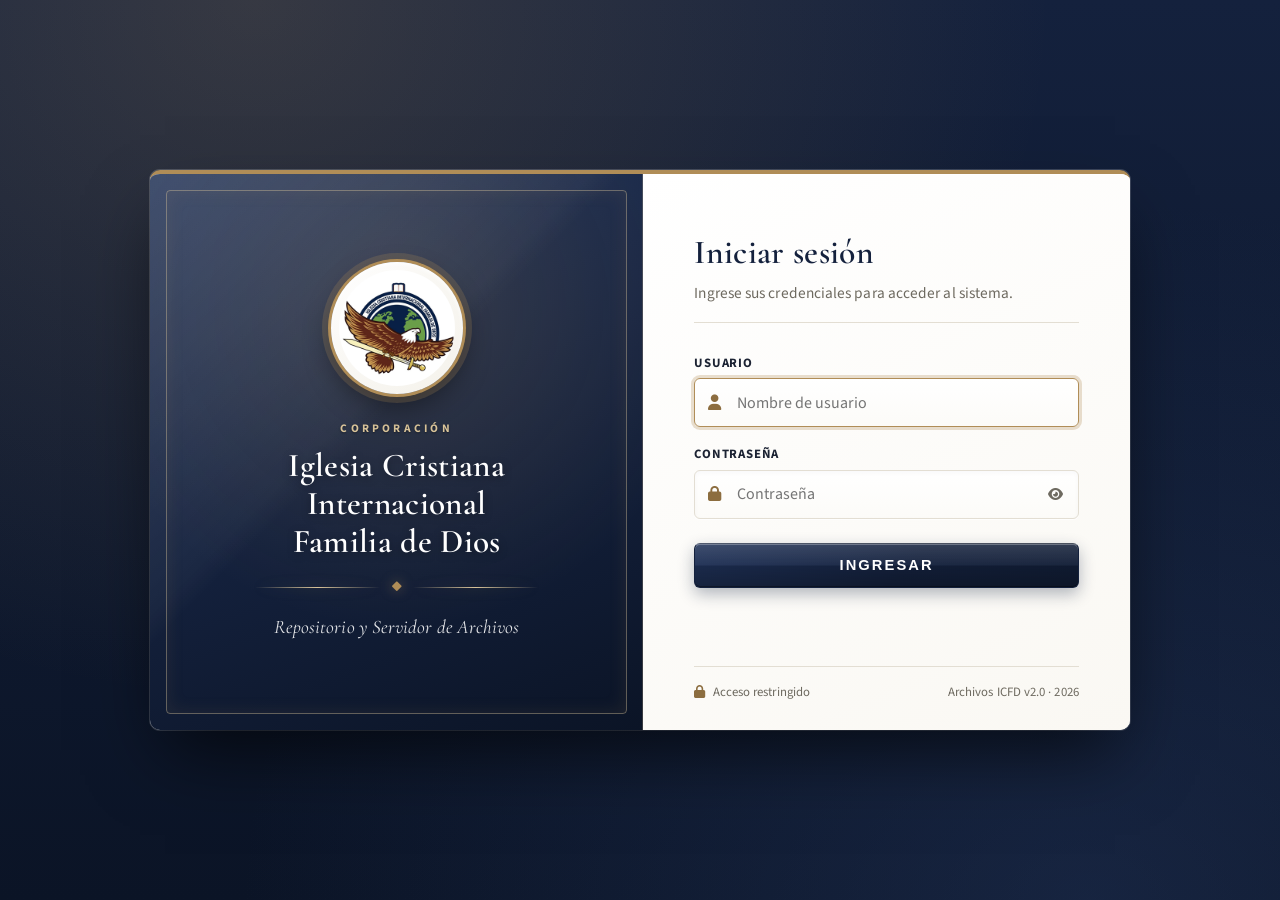
<file: templates/login.html>
<!DOCTYPE html>
<html lang="es">
<head>
  <meta charset="UTF-8" />
  <meta name="viewport" content="width=device-width, initial-scale=1.0" />
  <title>Iniciar Sesión · Archivos ICFD</title>
  <!-- Tipografías Institucionales ICFD -->
  <link rel="preconnect" href="https://fonts.googleapis.com" />
  <link rel="preconnect" href="https://fonts.gstatic.com" crossorigin />
  <link href="https://fonts.googleapis.com/css2?family=Cormorant+Garamond:ital,wght@0,500;0,600;0,700;1,600;1,700&family=Source+Sans+3:wght@400;500;600;700&display=swap" rel="stylesheet" />
  <!-- Font Awesome 6 -->
  <link rel="stylesheet" href="https://cdnjs.cloudflare.com/ajax/libs/font-awesome/6.5.1/css/all.min.css" />
  <link rel="stylesheet" href="/static/styles.css" />
</head>
<body class="login-body">
  <div class="login-wrapper">
    <div class="login-card-split">
      <!-- Panel Institucional ICFD -->
      <div class="hero-panel">
        <div class="hero-seal">
          <img src="/static/img/logo.png" alt="Logo ICFD" />
        </div>
        <div class="hero-eyebrow">Corporación</div>
        <h1 class="hero-title">Iglesia Cristiana Internacional<br />Familia de Dios</h1>
        <div class="hero-rule"><i class="fas fa-diamond"></i></div>
        <div class="hero-subtitle">Repositorio y Servidor de Archivos</div>
      </div>

      <!-- Panel de Formulario -->
      <div class="form-panel">
        <div>
          <h2 class="form-title">Iniciar sesión</h2>
          <p class="form-sub">Ingrese sus credenciales para acceder al sistema.</p>

          <form id="loginForm">
            <div id="loginError" class="alert-error hidden"></div>

            <div class="form-group">
              <label for="username" class="form-label">Usuario</label>
              <div class="input-group-custom">
                <i class="fas fa-user input-icon"></i>
                <input type="text" id="username" name="username" class="form-control-icfd" placeholder="Nombre de usuario" required autocomplete="username" autofocus />
              </div>
            </div>

            <div class="form-group" style="margin-bottom: 1.5rem;">
              <label for="password" class="form-label">Contraseña</label>
              <div class="input-group-custom">
                <i class="fas fa-lock input-icon"></i>
                <input type="password" id="password" name="password" class="form-control-icfd" placeholder="Contraseña" required autocomplete="current-password" />
                <button type="button" class="btn-toggle-password" id="togglePassword" title="Mostrar u ocultar contraseña">
                  <i class="fas fa-eye" id="togglePasswordIcon"></i>
                </button>
              </div>
            </div>

            <button type="submit" id="submitBtn" class="btn-login">Ingresar</button>
          </form>
        </div>

        <div class="login-footer">
          <span><i class="fas fa-lock"></i> Acceso restringido</span>
          <span>Archivos ICFD v2.0 · 2026</span>
        </div>
      </div>
    </div>
  </div>

  <script>
    const toggleBtn = document.getElementById('togglePassword');
    const passwordInput = document.getElementById('password');
    const icon = document.getElementById('togglePasswordIcon');
    if (toggleBtn && passwordInput && icon) {
      toggleBtn.addEventListener('click', () => {
        const isPassword = passwordInput.getAttribute('type') === 'password';
        passwordInput.setAttribute('type', isPassword ? 'text' : 'password');
        icon.classList.toggle('fa-eye', !isPassword);
        icon.classList.toggle('fa-eye-slash', isPassword);
      });
    }

    const form = document.getElementById('loginForm');
    const errorBox = document.getElementById('loginError');
    const submitBtn = document.getElementById('submitBtn');

    form.addEventListener('submit', async (e) => {
      e.preventDefault();
      errorBox.classList.add('hidden');
      submitBtn.disabled = true;

      const username = document.getElementById('username').value.trim();
      const password = document.getElementById('password').value;

      try {
        const res = await fetch('/api/login', {
          method: 'POST',
          headers: { 'Content-Type': 'application/json' },
          body: JSON.stringify({ username, password })
        });
        const data = await res.json();
        if (res.ok && data.ok) {
          window.location.href = '/';
        } else {
          errorBox.textContent = data.error || 'Error de autenticación';
          errorBox.classList.remove('hidden');
        }
      } catch (err) {
        errorBox.textContent = 'No se pudo conectar con el servidor.';
        errorBox.classList.remove('hidden');
      } finally {
        submitBtn.disabled = false;
      }
    });
  </script>
</body>
</html>
</file>
<file: static/styles.css>
/* =====================================================================
   ARCHIVOS ICFD — Tema institucional "Azul marino y dorado" (GLOSSY EDITION)
   Mantiene los colores exactos de ERP ICFD agregando acabado cristalino,
   reflejos especulares, degradados lustrosos y efecto glassmorphism.
   ===================================================================== */

:root {
  /* Paleta institucional ICFD (Intacta) */
  --icfd-navy-950: #0B1426;
  --icfd-navy-900: #111D35;
  --icfd-navy-800: #14213D;
  --icfd-navy-700: #1F3157;
  --icfd-navy-600: #2C4270;
  --icfd-navy-100: #E6EAF2;
  --icfd-gold:       #B08D57;
  --icfd-gold-dark:  #8C6D3F;
  --icfd-gold-light: #D9C49A;
  --icfd-gold-50:    #F6F0E4;
  --icfd-ivory:      #F7F5F0;
  --icfd-paper:      #FFFFFF;
  --icfd-line:       #E3DED3;
  --icfd-line-soft:  #EEEAE1;
  --icfd-ink:        #1C2333;
  --icfd-muted:      #6E6A60;

  /* Colores semánticos sobrios */
  --icfd-green:  #2F6B4F;
  --icfd-red:    #9B2C2C;
  --icfd-blue:   #3D5A80;
  --icfd-amber:  #A86F1D;

  --icfd-serif: 'Cormorant Garamond', 'Georgia', 'Times New Roman', serif;
  --icfd-sans:  'Source Sans 3', 'Segoe UI', -apple-system, BlinkMacSystemFont, Roboto, sans-serif;

  --icfd-radius: 10px;
  --icfd-radius-sm: 6px;

  /* Sombras y reflejos Glossy */
  --gloss-navy-gradient: linear-gradient(
    180deg,
    rgba(255, 255, 255, 0.14) 0%,
    rgba(255, 255, 255, 0.04) 48%,
    rgba(0, 0, 0, 0.12) 52%,
    rgba(0, 0, 0, 0.25) 100%
  ), linear-gradient(135deg, var(--icfd-navy-700) 0%, var(--icfd-navy-800) 55%, var(--icfd-navy-900) 100%);

  --gloss-gold-gradient: linear-gradient(
    180deg,
    rgba(255, 255, 255, 0.35) 0%,
    rgba(255, 255, 255, 0.08) 48%,
    rgba(0, 0, 0, 0.08) 52%,
    rgba(0, 0, 0, 0.18) 100%
  ), linear-gradient(135deg, var(--icfd-gold-light) 0%, var(--icfd-gold) 50%, var(--icfd-gold-dark) 100%);

  --gloss-card-surface: linear-gradient(
    145deg,
    rgba(255, 255, 255, 0.96) 0%,
    rgba(255, 255, 255, 0.86) 55%,
    rgba(247, 245, 240, 0.92) 100%
  );

  --gloss-inset-light: inset 0 1px 0 rgba(255, 255, 255, 0.75), inset 0 -1px 0 rgba(17, 29, 53, 0.05);
  --gloss-inset-navy: inset 0 1px 0 rgba(255, 255, 255, 0.28), inset 0 -1px 0 rgba(0, 0, 0, 0.35);
  --icfd-shadow: 0 4px 14px rgba(17, 29, 53, 0.07), 0 12px 32px rgba(17, 29, 53, 0.08), var(--gloss-inset-light);

  /* Variables mapeadas a la interfaz */
  --bg: var(--icfd-ivory);
  --surface: var(--icfd-paper);
  --surface-hover: var(--icfd-gold-50);
  --border: var(--icfd-line);
  --text: var(--icfd-ink);
  --text-muted: var(--icfd-muted);
  --primary: var(--icfd-navy-800);
  --primary-hover: var(--icfd-navy-700);
  --danger: var(--icfd-red);
  --danger-hover: #742020;
  --success: var(--icfd-green);
  --folder-color: var(--icfd-gold);
  --file-color: var(--icfd-navy-700);
  --shadow: var(--icfd-shadow);
  --shadow-lg: 0 20px 45px rgba(11, 20, 38, 0.22), var(--gloss-inset-light);
  --radius: var(--icfd-radius);
}

[data-theme="dark"] {
  --bg: #0B1426;
  --surface: rgba(17, 29, 53, 0.82);
  --surface-hover: rgba(31, 49, 87, 0.88);
  --border: rgba(176, 141, 87, 0.32);
  --text: #F7F5F0;
  --text-muted: #D9C49A;
  --primary: #B08D57;
  --primary-hover: #8C6D3F;
  --folder-color: #D9C49A;
  --file-color: #E6EAF2;
  --gloss-card-surface: linear-gradient(
    145deg,
    rgba(20, 33, 61, 0.92) 0%,
    rgba(17, 29, 53, 0.85) 60%,
    rgba(11, 20, 38, 0.94) 100%
  );
  --gloss-inset-light: inset 0 1px 0 rgba(255, 255, 255, 0.16), inset 0 -1px 0 rgba(0, 0, 0, 0.45);
  --shadow: 0 8px 28px rgba(0, 0, 0, 0.5), var(--gloss-inset-light);
  --shadow-lg: 0 20px 50px rgba(0, 0, 0, 0.75), var(--gloss-inset-light);
}

* {
  box-sizing: border-box;
  margin: 0;
  padding: 0;
}

html {
  -webkit-font-smoothing: antialiased;
}

body {
  font-family: var(--icfd-sans);
  background-color: var(--bg);
  background-image:
    radial-gradient(circle at 12% 8%, rgba(176, 141, 87, 0.14) 0%, transparent 42%),
    radial-gradient(circle at 88% 15%, rgba(20, 33, 61, 0.08) 0%, transparent 45%),
    linear-gradient(180deg, rgba(255, 255, 255, 0.45) 0%, transparent 35%);
  background-attachment: fixed;
  color: var(--text);
  line-height: 1.5;
  min-height: 100vh;
  display: flex;
  flex-direction: column;
  letter-spacing: 0.005em;
  user-select: none;
  -webkit-user-select: none;
  caret-color: transparent;
}

input,
textarea,
[contenteditable="true"],
.code-editor {
  user-select: text;
  -webkit-user-select: text;
  caret-color: auto;
}

.docx-page-preview,
.office-grid-table td,
pre,
code {
  user-select: text;
  -webkit-user-select: text;
}

[data-theme="dark"] body {
  background-image:
    radial-gradient(circle at 15% 10%, rgba(176, 141, 87, 0.14) 0%, transparent 45%),
    radial-gradient(circle at 85% 20%, rgba(44, 66, 112, 0.28) 0%, transparent 50%),
    linear-gradient(180deg, var(--icfd-navy-900) 0%, var(--icfd-navy-950) 100%);
}

::selection {
  background: var(--icfd-gold-light);
  color: var(--icfd-navy-900);
}

h1, h2, h3, h4, h5 {
  font-family: var(--icfd-serif);
  font-weight: 600;
  color: var(--text);
  letter-spacing: 0.01em;
}

h1 > i, h2 > i, h3 > i, .section-heading > i {
  color: var(--icfd-gold);
  margin-right: 0.4rem;
  filter: drop-shadow(0 2px 4px rgba(176, 141, 87, 0.35));
}

.section-heading {
  font-size: 1.75rem;
}

.hidden {
  display: none !important;
}

/* =====================================================================
   PÁGINA DE LOGIN INSTITUCIONAL ICFD (Split Hero + Form — GLOSSY)
   ===================================================================== */
.login-body {
  min-height: 100vh;
  margin: 0;
  display: flex;
  align-items: center;
  justify-content: center;
  padding: clamp(12px, 3vh, 32px);
  background-color: var(--icfd-navy-900);
  background-image:
    radial-gradient(ellipse at 20% 0%, rgba(176, 141, 87, 0.22) 0%, transparent 55%),
    radial-gradient(ellipse at 85% 100%, rgba(44, 66, 112, 0.35) 0%, transparent 55%),
    linear-gradient(180deg, var(--icfd-navy-800) 0%, var(--icfd-navy-950) 100%);
}

.login-wrapper {
  width: 100%;
  max-width: 980px;
}

.login-card-split {
  display: flex;
  min-height: clamp(460px, 68vh, 560px);
  background: var(--gloss-card-surface);
  backdrop-filter: blur(18px) saturate(160%);
  -webkit-backdrop-filter: blur(18px) saturate(160%);
  border-radius: var(--icfd-radius);
  overflow: hidden;
  box-shadow:
    0 35px 70px -15px rgba(0, 0, 0, 0.65),
    0 0 0 1px rgba(255, 255, 255, 0.18),
    inset 0 1px 0 rgba(255, 255, 255, 0.65);
  border-top: 4px solid var(--icfd-gold);
}

/* Panel izquierdo institucional con reflejo diagonal glossy */
.hero-panel {
  flex: 1.05;
  position: relative;
  display: flex;
  flex-direction: column;
  align-items: center;
  justify-content: center;
  text-align: center;
  padding: clamp(28px, 5vh, 52px) clamp(24px, 3.5vw, 48px);
  color: #fff;
  background:
    linear-gradient(135deg, rgba(255, 255, 255, 0.14) 0%, rgba(255, 255, 255, 0.03) 42%, transparent 45%),
    radial-gradient(circle at 50% 25%, rgba(176, 141, 87, 0.2) 0%, transparent 65%),
    linear-gradient(160deg, var(--icfd-navy-700) 0%, var(--icfd-navy-800) 55%, var(--icfd-navy-950) 100%);
  box-shadow: inset -1px 0 0 rgba(217, 196, 154, 0.22);
  overflow: hidden;
}

.hero-panel::before {
  content: "";
  position: absolute;
  inset: 16px;
  border: 1px solid rgba(217, 196, 154, 0.42);
  border-radius: 4px;
  box-shadow: inset 0 0 18px rgba(176, 141, 87, 0.12);
  pointer-events: none;
}

.hero-seal {
  width: 132px;
  height: 132px;
  border-radius: 50%;
  background: radial-gradient(circle at 30% 30%, #ffffff 0%, #f3f0e8 100%);
  padding: 8px;
  box-shadow:
    0 0 0 3px var(--icfd-gold),
    0 0 0 9px rgba(176, 141, 87, 0.22),
    0 12px 28px rgba(0, 0, 0, 0.45),
    inset 0 2px 4px rgba(255, 255, 255, 0.9);
  margin-bottom: 1.6rem;
  overflow: hidden;
  position: relative;
}

.hero-seal img {
  width: 100%;
  height: 100%;
  object-fit: contain;
  border-radius: 50%;
}

.hero-eyebrow {
  font-size: 0.72rem;
  font-weight: 700;
  letter-spacing: 0.28em;
  text-transform: uppercase;
  color: var(--icfd-gold-light);
  margin-bottom: 0.6rem;
  text-shadow: 0 1px 2px rgba(0, 0, 0, 0.4);
}

.hero-title {
  font-family: var(--icfd-serif);
  font-size: clamp(1.7rem, 2.6vw, 2.15rem);
  font-weight: 600;
  line-height: 1.15;
  color: #fff !important;
  margin: 0;
  text-shadow: 0 2px 8px rgba(0, 0, 0, 0.35);
}

.hero-rule {
  display: flex;
  align-items: center;
  gap: 0.7rem;
  width: 70%;
  margin: 1.3rem auto;
  color: var(--icfd-gold);
  font-size: 0.6rem;
  filter: drop-shadow(0 0 6px rgba(176, 141, 87, 0.5));
}

.hero-rule::before,
.hero-rule::after {
  content: "";
  flex: 1;
  height: 1px;
  background: linear-gradient(90deg, transparent, var(--icfd-gold-light), transparent);
}

.hero-subtitle {
  font-family: var(--icfd-serif);
  font-style: italic;
  font-size: 1.2rem;
  color: rgba(255, 255, 255, 0.88);
}

/* Panel derecho de formulario */
.form-panel {
  flex: 1;
  display: flex;
  flex-direction: column;
  justify-content: space-between;
  padding: clamp(32px, 6vh, 56px) clamp(28px, 4vw, 56px) 28px;
  background: linear-gradient(155deg, #ffffff 0%, #faf8f3 100%);
  color: var(--icfd-ink);
  box-shadow: inset 0 1px 0 rgba(255, 255, 255, 0.9);
}

.form-title {
  font-family: var(--icfd-serif);
  font-size: 2.1rem;
  font-weight: 600;
  color: var(--icfd-navy-800) !important;
  margin: 0;
}

.form-sub {
  color: var(--icfd-muted);
  margin: 0.2rem 0 1.9rem;
  padding-bottom: 1.1rem;
  border-bottom: 1px solid var(--icfd-line);
  font-size: 0.96rem;
}

.form-label {
  display: block;
  font-size: 0.76rem;
  font-weight: 700;
  letter-spacing: 0.12em;
  text-transform: uppercase;
  color: var(--icfd-navy-700);
  margin-bottom: 0.4rem;
}

.input-group-custom {
  position: relative;
}

.input-group-custom .input-icon {
  position: absolute;
  left: 14px;
  top: 50%;
  transform: translateY(-50%);
  color: var(--icfd-gold-dark);
  font-size: 0.95rem;
  pointer-events: none;
}

.form-control-icfd {
  width: 100%;
  padding: 0.78rem 2.8rem 0.78rem 2.6rem !important;
  font-size: 1rem !important;
  background: linear-gradient(180deg, #ffffff 0%, #fcfbf8 100%) !important;
  color: var(--icfd-ink) !important;
  border: 1px solid var(--icfd-line) !important;
  border-radius: var(--icfd-radius-sm) !important;
  box-shadow: inset 0 2px 4px rgba(17, 29, 53, 0.03), 0 1px 0 rgba(255, 255, 255, 0.8) !important;
}

.form-control-icfd:focus {
  border-color: var(--icfd-gold) !important;
  box-shadow: 0 0 0 3px rgba(176, 141, 87, 0.28), inset 0 1px 2px rgba(255, 255, 255, 0.9) !important;
}

.btn-toggle-password {
  position: absolute;
  right: 8px;
  top: 50%;
  transform: translateY(-50%);
  border: none;
  background: transparent;
  color: var(--icfd-muted);
  padding: 6px 8px;
  cursor: pointer;
}

.btn-toggle-password:hover {
  color: var(--icfd-navy-800);
}

.btn-login {
  width: 100%;
  padding: 0.85rem;
  font-size: 0.92rem;
  font-weight: 700;
  letter-spacing: 0.14em;
  text-transform: uppercase;
  color: #fff;
  background: var(--gloss-navy-gradient);
  border: 1px solid var(--icfd-navy-800);
  border-top-color: rgba(255, 255, 255, 0.25);
  border-radius: var(--icfd-radius-sm);
  box-shadow: 0 6px 16px rgba(20, 33, 61, 0.32), var(--gloss-inset-navy);
  cursor: pointer;
  transition: all 0.2s ease;
}

.btn-login:hover,
.btn-login:focus {
  color: #fff;
  transform: translateY(-1px);
  border-color: var(--icfd-gold);
  box-shadow: 0 10px 22px rgba(20, 33, 61, 0.42), 0 0 12px rgba(176, 141, 87, 0.35), var(--gloss-inset-navy);
}

.login-footer {
  margin-top: 2rem;
  padding-top: 1rem;
  border-top: 1px solid var(--icfd-line);
  display: flex;
  justify-content: space-between;
  font-size: 0.8rem;
  color: var(--icfd-muted);
}

.login-footer i {
  color: var(--icfd-gold-dark);
  margin-right: 0.25rem;
}

@media (max-width: 820px) {
  .login-card-split {
    flex-direction: column;
  }
  .hero-panel {
    padding: 36px 24px 30px;
  }
  .hero-seal {
    width: 96px;
    height: 96px;
    margin-bottom: 1.1rem;
  }
  .hero-rule {
    margin: 0.9rem auto;
  }
  .form-panel {
    padding: 30px 24px 22px;
  }
}

/* =====================================================================
   FORMULARIOS GENERALES Y ALERTAS
   ===================================================================== */
.form-group {
  margin-bottom: 1.1rem;
}

.form-group label,
.modal-body label {
  display: block;
  font-size: 0.8rem;
  font-weight: 700;
  letter-spacing: 0.06em;
  text-transform: uppercase;
  color: var(--text);
  margin-bottom: 0.35rem;
}

input[type="text"],
input[type="password"],
input[type="search"],
input[type="number"],
.form-select {
  width: 100%;
  padding: 0.6rem 0.8rem;
  border: 1px solid var(--border);
  border-radius: var(--icfd-radius-sm);
  background: var(--surface);
  color: var(--text);
  font-size: 0.94rem;
  font-family: var(--icfd-sans);
  box-shadow: inset 0 1px 3px rgba(17, 29, 53, 0.04), 0 1px 0 rgba(255, 255, 255, 0.6);
  outline: none;
  transition: border-color 0.15s, box-shadow 0.15s;
}

input:focus,
.form-select:focus,
.code-editor:focus {
  border-color: var(--icfd-gold);
  box-shadow: 0 0 0 3px rgba(176, 141, 87, 0.28), inset 0 1px 2px rgba(255, 255, 255, 0.8);
}

.alert-error {
  background: linear-gradient(135deg, #F6E7E5 0%, #f1dad7 100%);
  color: #6E1E1E;
  border: 1px solid #E2C0BC;
  border-left: 4px solid var(--icfd-red);
  border-radius: var(--icfd-radius-sm);
  box-shadow: var(--gloss-inset-light);
  padding: 0.65rem 0.85rem;
  font-size: 0.88rem;
  margin-bottom: 1rem;
}

.alert-success {
  background: linear-gradient(135deg, #E7F0EA 0%, #dceae1 100%);
  color: #1F4A36;
  border: 1px solid #BFD6C8;
  border-left: 4px solid var(--icfd-green);
  border-radius: var(--icfd-radius-sm);
  box-shadow: var(--gloss-inset-light);
  padding: 0.75rem;
  font-size: 0.88rem;
}

/* =====================================================================
   BARRA DE NAVEGACIÓN INSTITUCIONAL GLOSSY (Cristal Azul Marino + Oro)
   ===================================================================== */
.topbar {
  background:
    linear-gradient(180deg, rgba(255, 255, 255, 0.13) 0%, rgba(255, 255, 255, 0.03) 48%, rgba(0, 0, 0, 0.14) 52%, rgba(0, 0, 0, 0.25) 100%),
    rgba(20, 33, 61, 0.92);
  backdrop-filter: blur(16px) saturate(180%);
  -webkit-backdrop-filter: blur(16px) saturate(180%);
  border-bottom: 3px solid var(--icfd-gold);
  box-shadow:
    0 6px 24px rgba(11, 20, 38, 0.32),
    inset 0 1px 0 rgba(255, 255, 255, 0.24);
  padding: 0.55rem 1.75rem;
  display: flex;
  align-items: center;
  justify-content: space-between;
  gap: 1rem;
  position: sticky;
  top: 0;
  z-index: 20;
  flex-wrap: wrap;
}

.topbar-left {
  display: flex;
  align-items: center;
  gap: 1.5rem;
  flex-wrap: wrap;
}

.brand {
  display: flex;
  align-items: center;
  gap: 0.75rem;
  cursor: pointer;
  user-select: none;
  color: #fff;
}

.brand-logo-img {
  width: 42px;
  height: 42px;
  border-radius: 50%;
  background: #fff;
  padding: 2px;
  object-fit: contain;
  box-shadow:
    0 0 0 2px var(--icfd-gold),
    0 0 12px rgba(176, 141, 87, 0.45);
}

.brand-text {
  display: flex;
  flex-direction: column;
  line-height: 1.05;
}

.brand-name {
  font-family: var(--icfd-serif);
  font-size: 1.45rem;
  font-weight: 700;
  letter-spacing: 0.05em;
  color: #fff;
  text-shadow: 0 2px 6px rgba(0, 0, 0, 0.4);
}

.brand-sub {
  font-size: 0.65rem;
  font-weight: 600;
  letter-spacing: 0.22em;
  text-transform: uppercase;
  color: var(--icfd-gold-light);
}

/* Pestañas en barra superior */
.nav-tabs {
  display: flex;
  align-items: center;
  gap: 0.25rem;
}

.nav-tab {
  background: transparent;
  border: 1px solid transparent;
  border-bottom: 2px solid transparent;
  border-radius: var(--icfd-radius-sm) var(--icfd-radius-sm) 0 0;
  color: rgba(255, 255, 255, 0.84);
  font-family: var(--icfd-sans);
  font-size: 0.83rem;
  font-weight: 600;
  letter-spacing: 0.06em;
  text-transform: uppercase;
  padding: 0.52rem 0.9rem;
  cursor: pointer;
  transition: all 0.2s ease;
}

.nav-tab i {
  color: var(--icfd-gold-light);
  margin-right: 0.35rem;
  filter: drop-shadow(0 1px 3px rgba(0, 0, 0, 0.35));
}

.nav-tab:hover {
  color: #fff;
  background: linear-gradient(180deg, rgba(255, 255, 255, 0.12) 0%, rgba(255, 255, 255, 0.03) 100%);
  border-bottom-color: rgba(176, 141, 87, 0.6);
}

.nav-tab.active {
  color: #fff;
  background: linear-gradient(180deg, rgba(176, 141, 87, 0.24) 0%, rgba(176, 141, 87, 0.06) 100%);
  border-top-color: rgba(255, 255, 255, 0.18);
  border-bottom-color: var(--icfd-gold);
  box-shadow: inset 0 1px 0 rgba(255, 255, 255, 0.2);
}

/* Buscador y controles derechos en navbar */
.topbar-right {
  display: flex;
  align-items: center;
  gap: 0.75rem;
}

.search-wrapper {
  position: relative;
  width: 220px;
}

.search-icon {
  position: absolute;
  left: 0.75rem;
  top: 50%;
  transform: translateY(-50%);
  color: var(--icfd-gold-light);
  font-size: 0.85rem;
  pointer-events: none;
}

#searchInput {
  padding: 0.42rem 0.75rem 0.42rem 2.15rem;
  background: linear-gradient(180deg, rgba(255, 255, 255, 0.14) 0%, rgba(255, 255, 255, 0.07) 100%);
  border: 1px solid rgba(217, 196, 154, 0.4);
  box-shadow: inset 0 1px 2px rgba(0, 0, 0, 0.25), 0 1px 0 rgba(255, 255, 255, 0.12);
  color: #fff;
  font-size: 0.86rem;
  border-radius: var(--icfd-radius-sm);
}

#searchInput::placeholder {
  color: rgba(255, 255, 255, 0.65);
}

#searchInput:focus {
  background: rgba(255, 255, 255, 0.18);
  border-color: var(--icfd-gold);
  box-shadow: 0 0 0 3px rgba(176, 141, 87, 0.35);
}

.user-pill {
  font-size: 0.78rem;
  font-weight: 600;
  background: linear-gradient(180deg, rgba(255, 255, 255, 0.16) 0%, rgba(255, 255, 255, 0.05) 100%);
  border: 1px solid rgba(217, 196, 154, 0.42);
  box-shadow: inset 0 1px 0 rgba(255, 255, 255, 0.25), 0 2px 6px rgba(0, 0, 0, 0.2);
  padding: 0.28rem 0.75rem;
  border-radius: 99px;
  color: var(--icfd-gold-light);
}

.disk-info {
  display: flex;
  flex-direction: column;
  gap: 0.2rem;
  min-width: 140px;
}

.disk-text {
  font-size: 0.72rem;
  color: rgba(255, 255, 255, 0.82);
  text-align: right;
}

.disk-bar {
  height: 6px;
  background: rgba(0, 0, 0, 0.35);
  border: 1px solid rgba(255, 255, 255, 0.14);
  border-radius: 999px;
  overflow: hidden;
}

.disk-fill {
  height: 100%;
  background: var(--gloss-gold-gradient);
  box-shadow: 0 0 8px rgba(176, 141, 87, 0.65);
  transition: width 0.3s ease;
}

.btn-nav-icon,
.btn-nav-logout {
  background: linear-gradient(180deg, rgba(255, 255, 255, 0.16) 0%, rgba(255, 255, 255, 0.04) 100%);
  border: 1px solid rgba(217, 196, 154, 0.42);
  box-shadow: inset 0 1px 0 rgba(255, 255, 255, 0.25);
  color: #fff;
  padding: 0.4rem 0.72rem;
  font-size: 0.82rem;
}

.btn-nav-icon:hover,
.btn-nav-logout:hover {
  background: var(--gloss-gold-gradient);
  border-color: var(--icfd-gold-light);
  color: var(--icfd-navy-900);
  box-shadow: 0 4px 12px rgba(176, 141, 87, 0.4), inset 0 1px 0 rgba(255, 255, 255, 0.55);
}

/* =====================================================================
   BOTONES INSTITUCIONALES GLOSSY (Acabado Cristal / Esmalte)
   ===================================================================== */
.btn {
  display: inline-flex;
  align-items: center;
  justify-content: center;
  gap: 0.45rem;
  padding: 0.52rem 0.98rem;
  border-radius: var(--icfd-radius-sm);
  font-family: var(--icfd-sans);
  font-size: 0.84rem;
  font-weight: 700;
  letter-spacing: 0.04em;
  border: 1px solid transparent;
  cursor: pointer;
  text-decoration: none;
  transition: all 0.18s ease;
  white-space: nowrap;
  position: relative;
  overflow: hidden;
}

.btn:disabled {
  opacity: 0.6;
  cursor: not-allowed;
}

.btn-block {
  width: 100%;
  padding: 0.7rem;
}

.btn-sm {
  padding: 0.36rem 0.7rem;
  font-size: 0.78rem;
}

.btn-icon {
  padding: 0.45rem 0.68rem;
  background: linear-gradient(180deg, #ffffff 0%, #f4f1ea 100%);
  border: 1px solid var(--border);
  box-shadow: var(--gloss-inset-light), 0 2px 5px rgba(17, 29, 53, 0.06);
  color: var(--text);
}

[data-theme="dark"] .btn-icon {
  background: linear-gradient(180deg, rgba(31, 49, 87, 0.9) 0%, rgba(17, 29, 53, 0.9) 100%);
}

.btn-icon:hover {
  background: var(--surface-hover);
  border-color: var(--icfd-gold);
  transform: translateY(-1px);
}

.btn-primary {
  background: var(--gloss-navy-gradient);
  border-color: var(--icfd-navy-900);
  border-top-color: rgba(255, 255, 255, 0.3);
  color: #ffffff;
  box-shadow: 0 4px 12px rgba(20, 33, 61, 0.28), var(--gloss-inset-navy);
}

.btn-primary i {
  color: var(--icfd-gold-light);
}

.btn-primary:hover {
  transform: translateY(-1px);
  border-color: var(--icfd-gold);
  box-shadow: 0 7px 18px rgba(20, 33, 61, 0.38), 0 0 10px rgba(176, 141, 87, 0.3), var(--gloss-inset-navy);
}

.btn-danger {
  background:
    linear-gradient(180deg, rgba(255, 255, 255, 0.22) 0%, rgba(255, 255, 255, 0.04) 49%, rgba(0, 0, 0, 0.12) 51%, rgba(0, 0, 0, 0.24) 100%),
    var(--icfd-red);
  border-color: #742020;
  color: #ffffff;
  box-shadow: 0 4px 12px rgba(155, 44, 44, 0.28), var(--gloss-inset-navy);
}

.btn-danger:hover {
  transform: translateY(-1px);
  box-shadow: 0 6px 16px rgba(155, 44, 44, 0.4), var(--gloss-inset-navy);
}

.btn-secondary {
  background: linear-gradient(180deg, rgba(255, 255, 255, 0.98) 0%, rgba(246, 240, 228, 0.88) 100%);
  color: var(--text);
  border-color: var(--border);
  box-shadow: 0 2px 6px rgba(17, 29, 53, 0.06), var(--gloss-inset-light);
}

[data-theme="dark"] .btn-secondary {
  background: linear-gradient(180deg, rgba(31, 49, 87, 0.85) 0%, rgba(17, 29, 53, 0.92) 100%);
}

.btn-secondary i {
  color: var(--icfd-gold-dark);
}

[data-theme="dark"] .btn-secondary i {
  color: var(--icfd-gold-light);
}

.btn-secondary:hover {
  transform: translateY(-1px);
  background: var(--surface-hover);
  border-color: var(--icfd-gold);
  box-shadow: 0 5px 14px rgba(176, 141, 87, 0.18), var(--gloss-inset-light);
}

.btn-outline {
  background: linear-gradient(180deg, rgba(255, 255, 255, 0.65) 0%, rgba(255, 255, 255, 0.25) 100%);
  backdrop-filter: blur(8px);
  color: var(--text);
  border-color: var(--border);
  box-shadow: var(--gloss-inset-light);
}

[data-theme="dark"] .btn-outline {
  background: linear-gradient(180deg, rgba(255, 255, 255, 0.08) 0%, rgba(255, 255, 255, 0.02) 100%);
}

.btn-outline i {
  color: var(--icfd-gold-dark);
}

[data-theme="dark"] .btn-outline i {
  color: var(--icfd-gold-light);
}

.btn-outline:hover {
  background: var(--surface-hover);
  border-color: var(--icfd-gold);
  transform: translateY(-1px);
}

/* =====================================================================
   CONTENEDOR PRINCIPAL Y TARJETAS GLASS/GLOSSY
   ===================================================================== */
.container {
  width: 95%;
  max-width: 1440px;
  margin-left: auto;
  margin-right: auto;
  flex: 1;
}

.main-content {
  background: var(--gloss-card-surface);
  backdrop-filter: blur(18px) saturate(150%);
  -webkit-backdrop-filter: blur(18px) saturate(150%);
  border: 1px solid var(--border);
  border-top: 3px solid var(--icfd-navy-800);
  border-radius: var(--icfd-radius);
  box-shadow: var(--shadow);
  padding: clamp(1.2rem, 2vw, 2.2rem);
  margin-top: clamp(1rem, 2vw, 1.75rem);
  margin-bottom: 2rem;
}

[data-theme="dark"] .main-content {
  border-top-color: var(--icfd-gold);
}

.toolbar {
  display: flex;
  align-items: center;
  justify-content: space-between;
  flex-wrap: wrap;
  gap: 0.85rem;
  margin-bottom: 1.25rem;
  padding-bottom: 0.85rem;
  border-bottom: 1px solid var(--border);
}

.breadcrumbs {
  display: flex;
  align-items: center;
  flex-wrap: wrap;
  gap: 0.3rem;
  font-size: 0.95rem;
}

.crumb {
  color: var(--text-muted);
  cursor: pointer;
  padding: 0.25rem 0.55rem;
  border-radius: var(--icfd-radius-sm);
  font-weight: 600;
  transition: all 0.15s;
}

.crumb:hover {
  background: var(--surface-hover);
  box-shadow: var(--gloss-inset-light);
  color: var(--text);
}

.crumb.active {
  font-family: var(--icfd-serif);
  font-size: 1.22rem;
  color: var(--text);
  font-weight: 700;
}

.crumb-sep {
  color: var(--icfd-gold);
  user-select: none;
  font-weight: 700;
}

.toolbar-actions {
  display: flex;
  align-items: center;
  gap: 0.5rem;
  flex-wrap: wrap;
}

/* --- Bulk Actions Bar Glossy --- */
.bulk-bar {
  background: linear-gradient(135deg, rgba(246, 240, 228, 0.95) 0%, rgba(255, 255, 255, 0.9) 100%);
  backdrop-filter: blur(10px);
  border: 1px solid var(--icfd-gold);
  border-left: 4px solid var(--icfd-navy-800);
  border-radius: var(--icfd-radius);
  box-shadow: 0 6px 18px rgba(176, 141, 87, 0.16), var(--gloss-inset-light);
  padding: 0.65rem 1rem;
  margin-bottom: 1rem;
  display: flex;
  align-items: center;
  justify-content: space-between;
}

[data-theme="dark"] .bulk-bar {
  background: linear-gradient(135deg, rgba(31, 49, 87, 0.92) 0%, rgba(20, 33, 61, 0.92) 100%);
}

.bulk-bar #bulkCount {
  font-weight: 700;
  font-size: 0.9rem;
  color: var(--text);
}

.bulk-actions {
  display: flex;
  gap: 0.5rem;
  flex-wrap: wrap;
}

/* --- Upload Progress Glossy --- */
.upload-panel {
  background: var(--gloss-card-surface);
  border: 1px solid var(--icfd-gold);
  border-radius: var(--icfd-radius);
  box-shadow: var(--shadow);
  padding: 0.85rem 1.1rem;
  margin-bottom: 1.1rem;
}

.upload-panel-header {
  display: flex;
  justify-content: space-between;
  font-size: 0.85rem;
  font-weight: 700;
  margin-bottom: 0.4rem;
}

.progress-track {
  height: 9px;
  background: rgba(17, 29, 53, 0.08);
  border-radius: 99px;
  box-shadow: inset 0 1px 2px rgba(0, 0, 0, 0.15);
  overflow: hidden;
}

.progress-fill {
  height: 100%;
  background: var(--gloss-gold-gradient);
  box-shadow: 0 0 10px rgba(176, 141, 87, 0.6);
  transition: width 0.15s ease;
}

/* =====================================================================
   TABLA DE ARCHIVOS CON CABECERA GLOSSY
   ===================================================================== */
.card {
  background: var(--gloss-card-surface);
  backdrop-filter: blur(12px);
  border: 1px solid var(--border);
  border-radius: var(--icfd-radius);
  box-shadow: var(--shadow);
  overflow: hidden;
}

.table-responsive {
  width: 100%;
  overflow-x: auto;
}

.file-table {
  width: 100%;
  border-collapse: collapse;
  text-align: left;
  font-variant-numeric: tabular-nums;
}

.file-table th {
  font-size: 0.74rem;
  font-weight: 700;
  text-transform: uppercase;
  letter-spacing: 0.08em;
  color: #fff;
  padding: 0.82rem 1rem;
  border-bottom: 2px solid var(--icfd-gold);
  background: var(--gloss-navy-gradient);
  box-shadow: inset 0 1px 0 rgba(255, 255, 255, 0.22);
  text-shadow: 0 1px 2px rgba(0, 0, 0, 0.35);
}

.file-table td {
  padding: 0.78rem 1rem;
  border-bottom: 1px solid var(--border);
  font-size: 0.92rem;
  vertical-align: middle;
  transition: background 0.15s ease;
}

.file-table tbody tr:last-child td {
  border-bottom: none;
}

.file-table tbody tr:hover td {
  background: linear-gradient(90deg, rgba(246, 240, 228, 0.85) 0%, rgba(255, 255, 255, 0.95) 50%, rgba(246, 240, 228, 0.85) 100%);
}

[data-theme="dark"] .file-table tbody tr:hover td {
  background: linear-gradient(90deg, rgba(31, 49, 87, 0.75) 0%, rgba(44, 66, 112, 0.65) 50%, rgba(31, 49, 87, 0.75) 100%);
}

.col-check {
  width: 36px;
}

.col-name {
  width: 46%;
}

.col-size,
.col-date {
  white-space: nowrap;
  color: var(--text-muted);
  font-size: 0.86rem;
}

.col-actions {
  text-align: right;
  white-space: nowrap;
}

.item-cell {
  display: flex;
  align-items: center;
  gap: 0.65rem;
  cursor: pointer;
}

.item-icon {
  flex-shrink: 0;
  display: flex;
  align-items: center;
  justify-content: center;
  font-size: 1.18rem;
  filter: drop-shadow(0 2px 3px rgba(17, 29, 53, 0.14));
}

.item-name {
  font-weight: 600;
  color: var(--text);
  word-break: break-all;
}

.item-cell:hover .item-name {
  color: var(--icfd-gold-dark);
}

[data-theme="dark"] .item-cell:hover .item-name {
  color: var(--icfd-gold-light);
}

.action-group {
  display: inline-flex;
  align-items: center;
  gap: 0.28rem;
}

.action-btn {
  background: linear-gradient(180deg, rgba(255, 255, 255, 0.7) 0%, rgba(255, 255, 255, 0.2) 100%);
  border: 1px solid rgba(227, 222, 211, 0.7);
  box-shadow: inset 0 1px 0 rgba(255, 255, 255, 0.8);
  color: var(--text-muted);
  padding: 0.3rem 0.5rem;
  border-radius: var(--icfd-radius-sm);
  font-size: 0.84rem;
  cursor: pointer;
  transition: all 0.15s ease;
}

[data-theme="dark"] .action-btn {
  background: linear-gradient(180deg, rgba(255, 255, 255, 0.1) 0%, rgba(255, 255, 255, 0.02) 100%);
  border-color: rgba(176, 141, 87, 0.25);
  box-shadow: inset 0 1px 0 rgba(255, 255, 255, 0.12);
}

.action-btn:hover {
  transform: translateY(-1px);
  background: linear-gradient(180deg, #ffffff 0%, var(--icfd-gold-50) 100%);
  border-color: var(--icfd-gold);
  box-shadow: 0 3px 8px rgba(176, 141, 87, 0.22), inset 0 1px 0 #fff;
  color: var(--text);
}

[data-theme="dark"] .action-btn:hover {
  background: linear-gradient(180deg, rgba(176, 141, 87, 0.3) 0%, rgba(176, 141, 87, 0.12) 100%);
  color: #fff;
}

.action-btn.danger:hover {
  color: var(--icfd-red);
  border-color: var(--icfd-red);
  background: linear-gradient(180deg, #fff5f5 0%, #F6E7E5 100%);
}

/* --- Grid View (Galería Glossy) --- */
.grid-container {
  display: grid;
  grid-template-columns: repeat(auto-fill, minmax(180px, 1fr));
  gap: 1rem;
}

.grid-card {
  background: var(--gloss-card-surface);
  backdrop-filter: blur(12px);
  border: 1px solid var(--border);
  border-left: 3px solid var(--icfd-navy-800);
  border-radius: var(--icfd-radius);
  box-shadow: var(--shadow);
  padding: 0.85rem;
  display: flex;
  flex-direction: column;
  justify-content: space-between;
  cursor: pointer;
  transition: all 0.18s ease;
}

.grid-card:hover {
  transform: translateY(-3px);
  border-left-color: var(--icfd-gold);
  border-color: var(--icfd-gold);
  box-shadow: 0 12px 26px rgba(17, 29, 53, 0.14), 0 0 12px rgba(176, 141, 87, 0.2), var(--gloss-inset-light);
}

.grid-thumb {
  height: 110px;
  background: linear-gradient(145deg, rgba(255, 255, 255, 0.6), rgba(230, 234, 242, 0.45));
  border-radius: var(--icfd-radius-sm);
  box-shadow: inset 0 1px 3px rgba(17, 29, 53, 0.06);
  display: flex;
  align-items: center;
  justify-content: center;
  overflow: hidden;
  margin-bottom: 0.65rem;
}

[data-theme="dark"] .grid-thumb {
  background: linear-gradient(145deg, rgba(11, 20, 38, 0.7), rgba(31, 49, 87, 0.4));
}

.grid-thumb img {
  width: 100%;
  height: 100%;
  object-fit: cover;
}

.grid-title {
  font-family: var(--icfd-serif);
  font-size: 1.05rem;
  font-weight: 700;
  white-space: nowrap;
  overflow: hidden;
  text-overflow: ellipsis;
}

.grid-meta {
  font-size: 0.78rem;
  color: var(--text-muted);
  margin-top: 0.15rem;
}

/* --- Code Editor --- */
.code-editor {
  width: 100%;
  font-family: "JetBrains Mono", "Fira Code", monospace;
  font-size: 0.86rem;
  padding: 0.85rem;
  background: var(--bg);
  color: var(--text);
  border: 1px solid var(--border);
  border-radius: var(--icfd-radius-sm);
  box-shadow: inset 0 2px 5px rgba(0, 0, 0, 0.06);
  resize: vertical;
  outline: none;
}

/* --- Empty State --- */
.empty-state {
  text-align: center;
  padding: 3.2rem 1.5rem;
  color: var(--text-muted);
}

/* --- Drop Overlay Glossy --- */
.drop-overlay {
  position: fixed;
  inset: 0;
  background: rgba(11, 20, 38, 0.78);
  backdrop-filter: blur(10px) saturate(160%);
  -webkit-backdrop-filter: blur(10px) saturate(160%);
  z-index: 100;
  display: flex;
  align-items: center;
  justify-content: center;
  padding: 2rem;
}

.drop-box {
  border: 2px dashed var(--icfd-gold-light);
  border-radius: var(--icfd-radius);
  padding: 3.5rem 4rem;
  text-align: center;
  color: #ffffff;
  background:
    linear-gradient(135deg, rgba(255, 255, 255, 0.14) 0%, rgba(255, 255, 255, 0.03) 100%),
    rgba(20, 33, 61, 0.75);
  box-shadow: 0 25px 50px rgba(0, 0, 0, 0.5), inset 0 1px 0 rgba(255, 255, 255, 0.25);
  pointer-events: none;
}

.drop-box h2 {
  color: #fff;
  margin-top: 0.85rem;
}

/* =====================================================================
   MODALES Y PIE DE PÁGINA GLOSSY
   ===================================================================== */
.modal-backdrop {
  position: fixed;
  inset: 0;
  background: rgba(11, 20, 38, 0.62);
  backdrop-filter: blur(6px);
  -webkit-backdrop-filter: blur(6px);
  display: flex;
  align-items: center;
  justify-content: center;
  padding: 1.25rem;
  z-index: 50;
}

.modal {
  background: var(--gloss-card-surface);
  backdrop-filter: blur(20px) saturate(160%);
  border: 1px solid var(--border);
  border-top: 4px solid var(--icfd-gold);
  border-radius: var(--icfd-radius);
  width: 100%;
  max-width: 480px;
  box-shadow: var(--shadow-lg);
  overflow: hidden;
}

.modal-lg {
  max-width: 860px;
}

.modal-header {
  display: flex;
  align-items: center;
  justify-content: space-between;
  padding: 0.95rem 1.25rem;
  border-bottom: 2px solid var(--icfd-gold-light);
  background: linear-gradient(180deg, rgba(255, 255, 255, 0.65) 0%, rgba(247, 245, 240, 0.4) 100%);
  box-shadow: inset 0 1px 0 rgba(255, 255, 255, 0.8);
}

[data-theme="dark"] .modal-header {
  background: linear-gradient(180deg, rgba(31, 49, 87, 0.6) 0%, rgba(17, 29, 53, 0.6) 100%);
  box-shadow: inset 0 1px 0 rgba(255, 255, 255, 0.12);
}

.modal-header h3 {
  font-size: 1.35rem;
  font-weight: 700;
  word-break: break-all;
}

.btn-close {
  background: none;
  border: none;
  font-size: 1.5rem;
  line-height: 1;
  color: var(--text-muted);
  cursor: pointer;
}

.modal-body {
  padding: 1.25rem;
}

.modal-footer {
  padding: 0.85rem 1.25rem;
  border-top: 1px solid var(--border);
  display: flex;
  justify-content: flex-end;
  gap: 0.5rem;
  background: rgba(247, 245, 240, 0.55);
}

[data-theme="dark"] .modal-footer {
  background: rgba(11, 20, 38, 0.55);
}

.preview-container {
  max-height: 72vh;
  overflow: auto;
  display: flex;
  align-items: center;
  justify-content: center;
}

.preview-container img,
.preview-container video {
  max-width: 100%;
  max-height: 64vh;
  border-radius: var(--icfd-radius-sm);
  box-shadow: 0 8px 24px rgba(0, 0, 0, 0.2);
}

.preview-container iframe {
  width: 100%;
  height: 65vh;
  border: none;
  border-radius: var(--icfd-radius-sm);
}

.preview-container pre {
  width: 100%;
  background: var(--bg);
  padding: 1rem;
  border-radius: var(--icfd-radius-sm);
  border: 1px solid var(--border);
  overflow-x: auto;
  font-size: 0.85rem;
  color: var(--text);
  white-space: pre-wrap;
}

/* Pie de página institucional Glossy */
.erp-footer {
  background:
    linear-gradient(180deg, rgba(255, 255, 255, 0.08) 0%, transparent 45%),
    var(--icfd-navy-900);
  color: rgba(255, 255, 255, 0.68);
  font-size: 0.84rem;
  letter-spacing: 0.03em;
  padding: 1.1rem 0;
  border-top: 3px solid var(--icfd-gold);
  box-shadow: inset 0 1px 0 rgba(255, 255, 255, 0.2), 0 -4px 16px rgba(11, 20, 38, 0.15);
  margin-top: auto;
}

.footer-inner {
  display: flex;
  align-items: center;
  justify-content: space-between;
  flex-wrap: wrap;
  gap: 0.5rem;
}

.erp-footer .footer-name {
  font-family: var(--icfd-serif);
  font-size: 1.05rem;
  color: var(--icfd-gold-light);
  letter-spacing: 0.04em;
}

/* --- Toasts Glossy --- */
.toast-container {
  position: fixed;
  bottom: 1.25rem;
  right: 1.25rem;
  display: flex;
  flex-direction: column;
  gap: 0.5rem;
  z-index: 90;
}

.toast {
  background: var(--gloss-card-surface);
  backdrop-filter: blur(14px);
  color: var(--text);
  border: 1px solid var(--border);
  border-left: 4px solid var(--icfd-gold);
  padding: 0.75rem 1rem;
  border-radius: var(--icfd-radius-sm);
  box-shadow: var(--shadow-lg);
  font-size: 0.88rem;
  font-weight: 600;
  min-width: 240px;
}

.toast.error {
  border-left-color: var(--icfd-red);
}

.toast.success {
  border-left-color: var(--icfd-green);
}

@media (max-width: 760px) {
  .disk-info,
  .col-date,
  .hide-mobile {
    display: none;
  }
  .search-wrapper {
    width: 150px;
  }
}

/* =====================================================================
   NOVEDADES v3.0 — ETIQUETAS, FAVORITOS, VERSIONES, OFFICE, PERMISOS Y STATS
   ===================================================================== */

/* Barra de Filtros Rápidos */
.filter-bar {
  display: flex;
  align-items: center;
  justify-content: space-between;
  flex-wrap: wrap;
  gap: 0.75rem;
  margin-bottom: 1rem;
  padding: 0.6rem 0.9rem;
  background: var(--gloss-card-surface);
  backdrop-filter: blur(12px);
  border: 1px solid var(--border);
  border-radius: var(--icfd-radius-sm);
  box-shadow: var(--gloss-inset-light), var(--shadow);
}

.filter-group {
  display: flex;
  align-items: center;
  gap: 0.5rem;
  flex-wrap: wrap;
}

.filter-chip {
  display: inline-flex;
  align-items: center;
  gap: 0.4rem;
  padding: 0.36rem 0.8rem;
  border-radius: 99px;
  font-size: 0.82rem;
  font-weight: 600;
  background: var(--surface);
  color: var(--text);
  border: 1px solid var(--border);
  cursor: pointer;
  transition: all 0.16s ease;
}

.filter-chip:hover {
  border-color: var(--icfd-gold);
}

.filter-chip.active {
  background: var(--gloss-navy-gradient);
  color: #fff;
  border-color: var(--icfd-gold);
  box-shadow: 0 3px 10px rgba(20, 33, 61, 0.25), var(--gloss-inset-navy);
}

.filter-label {
  font-size: 0.82rem;
  font-weight: 700;
  color: var(--text-muted);
}

.filter-select {
  width: auto;
  min-width: 175px;
  padding: 0.34rem 0.65rem;
  font-size: 0.82rem;
}

/* Fila con estrella, nombre y badges */
.item-row-wrap {
  display: flex;
  align-items: center;
  gap: 0.55rem;
  flex-wrap: wrap;
}

.fav-star-btn {
  background: transparent;
  border: none;
  cursor: pointer;
  color: var(--text-muted);
  font-size: 0.96rem;
  padding: 2px 4px;
  transition: transform 0.15s ease, color 0.15s ease;
}

.fav-star-btn:hover {
  transform: scale(1.2);
  color: var(--icfd-gold);
}

.fav-star-btn.active {
  color: var(--icfd-gold);
  text-shadow: 0 0 8px rgba(176, 141, 87, 0.55);
}

.item-badges {
  display: inline-flex;
  align-items: center;
  gap: 0.35rem;
  flex-wrap: wrap;
}

.meta-badge {
  display: inline-flex;
  align-items: center;
  gap: 0.28rem;
  padding: 0.14rem 0.52rem;
  border-radius: 99px;
  font-size: 0.72rem;
  font-weight: 700;
  letter-spacing: 0.03em;
  cursor: pointer;
  border: 1px solid transparent;
  box-shadow: inset 0 1px 0 rgba(255, 255, 255, 0.3);
}

.tag-navy {
  background: linear-gradient(180deg, #1f335e 0%, #14213d 100%);
  color: var(--icfd-gold-light);
  border-color: rgba(176, 141, 87, 0.45);
}

.tag-gold {
  background: var(--gloss-gold-gradient);
  color: var(--icfd-navy-900);
  border-color: var(--icfd-gold-dark);
}

.tag-success {
  background: linear-gradient(180deg, #34875e 0%, #246444 100%);
  color: #fff;
}

.tag-urgent {
  background: linear-gradient(180deg, #b83b3b 0%, #8b2626 100%);
  color: #fff;
}

.badge-note {
  background: rgba(176, 141, 87, 0.14);
  color: var(--text);
  border-color: rgba(176, 141, 87, 0.4);
  font-weight: 600;
}

.badge-version {
  background: rgba(20, 33, 61, 0.1);
  color: var(--primary);
  border-color: var(--border);
}

[data-theme="dark"] .badge-version {
  background: rgba(217, 196, 154, 0.15);
  color: var(--icfd-gold-light);
}

.badge-restricted {
  background: linear-gradient(180deg, #4b1d24 0%, #2e1116 100%);
  color: var(--icfd-gold-light);
  border-color: var(--icfd-gold);
}

/* Encabezados ordenables */
.sortable-th {
  cursor: pointer;
  user-select: none;
  transition: color 0.15s ease;
}

.sortable-th:hover {
  color: #fff !important;
}

.sort-indicator {
  font-size: 0.72rem;
  margin-left: 4px;
  color: #fff;
}

/* Menú Contextual (Clic Derecho) Glossy */
.context-menu {
  position: fixed;
  z-index: 120;
  min-width: 235px;
  background: var(--gloss-card-surface);
  backdrop-filter: blur(20px) saturate(160%);
  border: 1px solid var(--icfd-gold);
  border-radius: var(--icfd-radius-sm);
  box-shadow: 0 18px 40px rgba(0, 0, 0, 0.35), var(--gloss-inset-light);
  padding: 0.35rem;
  display: flex;
  flex-direction: column;
  gap: 2px;
}

.context-menu-item {
  width: 100%;
  text-align: left;
  background: transparent;
  border: none;
  padding: 0.5rem 0.75rem;
  border-radius: 5px;
  font-family: var(--icfd-sans);
  font-size: 0.85rem;
  font-weight: 600;
  color: var(--text);
  cursor: pointer;
  transition: all 0.12s ease;
}

.context-menu-item:hover {
  background: var(--gloss-navy-gradient);
  color: var(--icfd-gold-light);
}

.context-menu-item.danger {
  color: var(--icfd-red);
}

.context-menu-item.danger:hover {
  background: var(--icfd-red);
  color: #fff;
}

/* Modal Etiquetas Preset Grid */
.preset-tags-grid {
  display: flex;
  flex-wrap: wrap;
  gap: 0.45rem;
  margin-top: 0.35rem;
}

.tag-toggle-btn {
  padding: 0.35rem 0.75rem;
  border-radius: 99px;
  border: 1px solid var(--border);
  background: var(--surface);
  color: var(--text);
  font-size: 0.8rem;
  font-weight: 600;
  cursor: pointer;
  transition: all 0.15s ease;
}

.tag-toggle-btn.active {
  background: var(--gloss-gold-gradient);
  color: var(--icfd-navy-900);
  border-color: var(--icfd-gold-dark);
  font-weight: 700;
  box-shadow: 0 2px 8px rgba(176, 141, 87, 0.35);
}

.form-textarea {
  width: 100%;
  padding: 0.6rem 0.75rem;
  border-radius: var(--icfd-radius-sm);
  border: 1px solid var(--border);
  background: var(--surface);
  color: var(--text);
  font-family: var(--icfd-sans);
  font-size: 0.9rem;
}

/* Modal Permisos */
.checkbox-row {
  display: flex;
  align-items: center;
  gap: 0.5rem;
  cursor: pointer;
}

.checkbox-grid {
  display: flex;
  flex-wrap: wrap;
  gap: 0.5rem;
  margin-top: 0.35rem;
}

.checkbox-pill {
  display: inline-flex;
  align-items: center;
  gap: 0.4rem;
  padding: 0.35rem 0.7rem;
  border-radius: var(--icfd-radius-sm);
  border: 1px solid var(--border);
  background: var(--surface);
  font-size: 0.83rem;
  cursor: pointer;
}

/* Visor Office (Excel / CSV / Word) y PDF en Modal XL */
.modal.modal-xl {
  max-width: 1080px;
  width: 95vw;
}

.preview-body {
  max-height: 75vh;
  overflow: auto;
  display: block;
}

.docx-page-preview table {
  width: 100%;
  border-collapse: collapse;
  margin: 1rem 0;
  font-size: 0.86rem;
}

.docx-page-preview table td,
.docx-page-preview table th {
  border: 1px solid var(--border);
  padding: 0.45rem 0.65rem;
}

.docx-page-preview img {
  max-width: 100%;
  height: auto;
  border-radius: 6px;
  margin: 0.75rem 0;
}

.office-viewer-wrap {
  width: 100%;
  display: flex;
  flex-direction: column;
  gap: 0.75rem;
}

.office-tabs-bar {
  display: flex;
  align-items: center;
  gap: 0.45rem;
  flex-wrap: wrap;
  border-bottom: 2px solid var(--icfd-gold);
  padding-bottom: 0.5rem;
}

.office-tab-btn {
  padding: 0.38rem 0.85rem;
  border-radius: var(--icfd-radius-sm);
  border: 1px solid var(--border);
  background: var(--surface);
  color: var(--text);
  font-weight: 700;
  font-size: 0.82rem;
  cursor: pointer;
}

.office-tab-btn.active {
  background: var(--gloss-navy-gradient);
  color: var(--icfd-gold-light);
  border-color: var(--icfd-gold);
}

.office-filter-input {
  margin-left: auto;
  max-width: 240px;
  padding: 0.35rem 0.65rem;
  font-size: 0.82rem;
}

.office-table-host {
  max-height: 58vh;
  overflow: auto;
  border: 1px solid var(--border);
  border-radius: var(--icfd-radius-sm);
}

.office-grid-table {
  width: 100%;
  border-collapse: collapse;
  font-size: 0.83rem;
}

.office-grid-table th {
  position: sticky;
  top: 0;
  background: var(--gloss-navy-gradient);
  color: var(--icfd-gold-light);
  padding: 0.5rem 0.75rem;
  border: 1px solid rgba(255, 255, 255, 0.15);
  text-align: left;
  white-space: nowrap;
}

.office-grid-table td {
  padding: 0.42rem 0.75rem;
  border: 1px solid var(--border);
  color: var(--text);
}

.office-grid-table tr:nth-child(even) td {
  background: rgba(176, 141, 87, 0.05);
}

.docx-page-preview {
  background: var(--surface);
  border: 1px solid var(--border);
  border-top: 4px solid var(--icfd-gold);
  border-radius: var(--icfd-radius-sm);
  padding: 1.75rem 2rem;
  box-shadow: var(--shadow);
  line-height: 1.65;
  color: var(--text);
}

.docx-page-preview h1,
.docx-page-preview h2,
.docx-page-preview h3 {
  font-family: var(--icfd-serif);
  color: var(--primary);
  margin: 1rem 0 0.5rem;
}

.docx-page-preview p {
  margin-bottom: 0.75rem;
}

/* Dashboard de Estadísticas */
.stats-kpi-grid {
  display: grid;
  grid-template-columns: repeat(auto-fit, minmax(210px, 1fr));
  gap: 1rem;
  margin-bottom: 1.25rem;
}

.kpi-card {
  padding: 1.1rem 1.25rem;
  border-top: 3px solid var(--icfd-gold);
}

.kpi-label {
  font-size: 0.76rem;
  font-weight: 700;
  text-transform: uppercase;
  letter-spacing: 0.08em;
  color: var(--text-muted);
}

.kpi-value {
  font-family: var(--icfd-serif);
  font-size: 1.85rem;
  font-weight: 700;
  color: var(--primary);
  margin: 0.25rem 0;
}

[data-theme="dark"] .kpi-value {
  color: var(--icfd-gold-light);
}

.kpi-sub {
  font-size: 0.8rem;
  color: var(--text-muted);
}

.stats-two-col {
  display: grid;
  grid-template-columns: repeat(auto-fit, minmax(340px, 1fr));
  gap: 1.25rem;
}

.stats-panel {
  padding: 1.25rem;
}

.panel-subtitle {
  font-family: var(--icfd-serif);
  font-size: 1.2rem;
  margin-bottom: 1rem;
  color: var(--primary);
}

[data-theme="dark"] .panel-subtitle {
  color: var(--icfd-gold-light);
}

.stats-categories {
  display: flex;
  flex-direction: column;
  gap: 0.9rem;
}

.stat-cat-row {
  display: flex;
  flex-direction: column;
  gap: 0.3rem;
}

.stat-cat-header {
  display: flex;
  justify-content: space-between;
  font-size: 0.85rem;
}

/* --- Mi Perfil, Navegación en Vista Previa y Detector de Duplicados --- */
.user-pill-clickable {
  cursor: pointer;
  transition: all 0.18s ease;
}

.user-pill-clickable:hover {
  background: rgba(176, 141, 87, 0.28);
  border-color: var(--icfd-gold-light);
  transform: translateY(-1px);
  box-shadow: 0 4px 12px rgba(0, 0, 0, 0.25), inset 0 1px 0 rgba(255, 255, 255, 0.25);
}

.duplicates-header {
  display: flex;
  align-items: center;
  justify-content: space-between;
  gap: 1rem;
  flex-wrap: wrap;
}

.dup-files-list {
  display: flex;
  flex-direction: column;
  gap: 0.35rem;
}

.dup-file-item {
  display: flex;
  align-items: center;
  gap: 0.5rem;
  flex-wrap: wrap;
  font-size: 0.84rem;
}

.preview-header-left {
  display: flex;
  align-items: center;
  gap: 0.75rem;
  min-width: 0;
}

.preview-header-left h3 {
  white-space: nowrap;
  overflow: hidden;
  text-overflow: ellipsis;
}

.preview-header-actions {
  display: flex;
  align-items: center;
  gap: 0.5rem;
  flex-shrink: 0;
}

.preview-counter-badge {
  background: rgba(176, 141, 87, 0.22);
  border: 1px solid var(--icfd-gold);
  color: var(--icfd-gold-light);
  padding: 0.15rem 0.55rem;
  border-radius: 999px;
  font-size: 0.76rem;
  font-weight: 700;
  white-space: nowrap;
}
</file>
